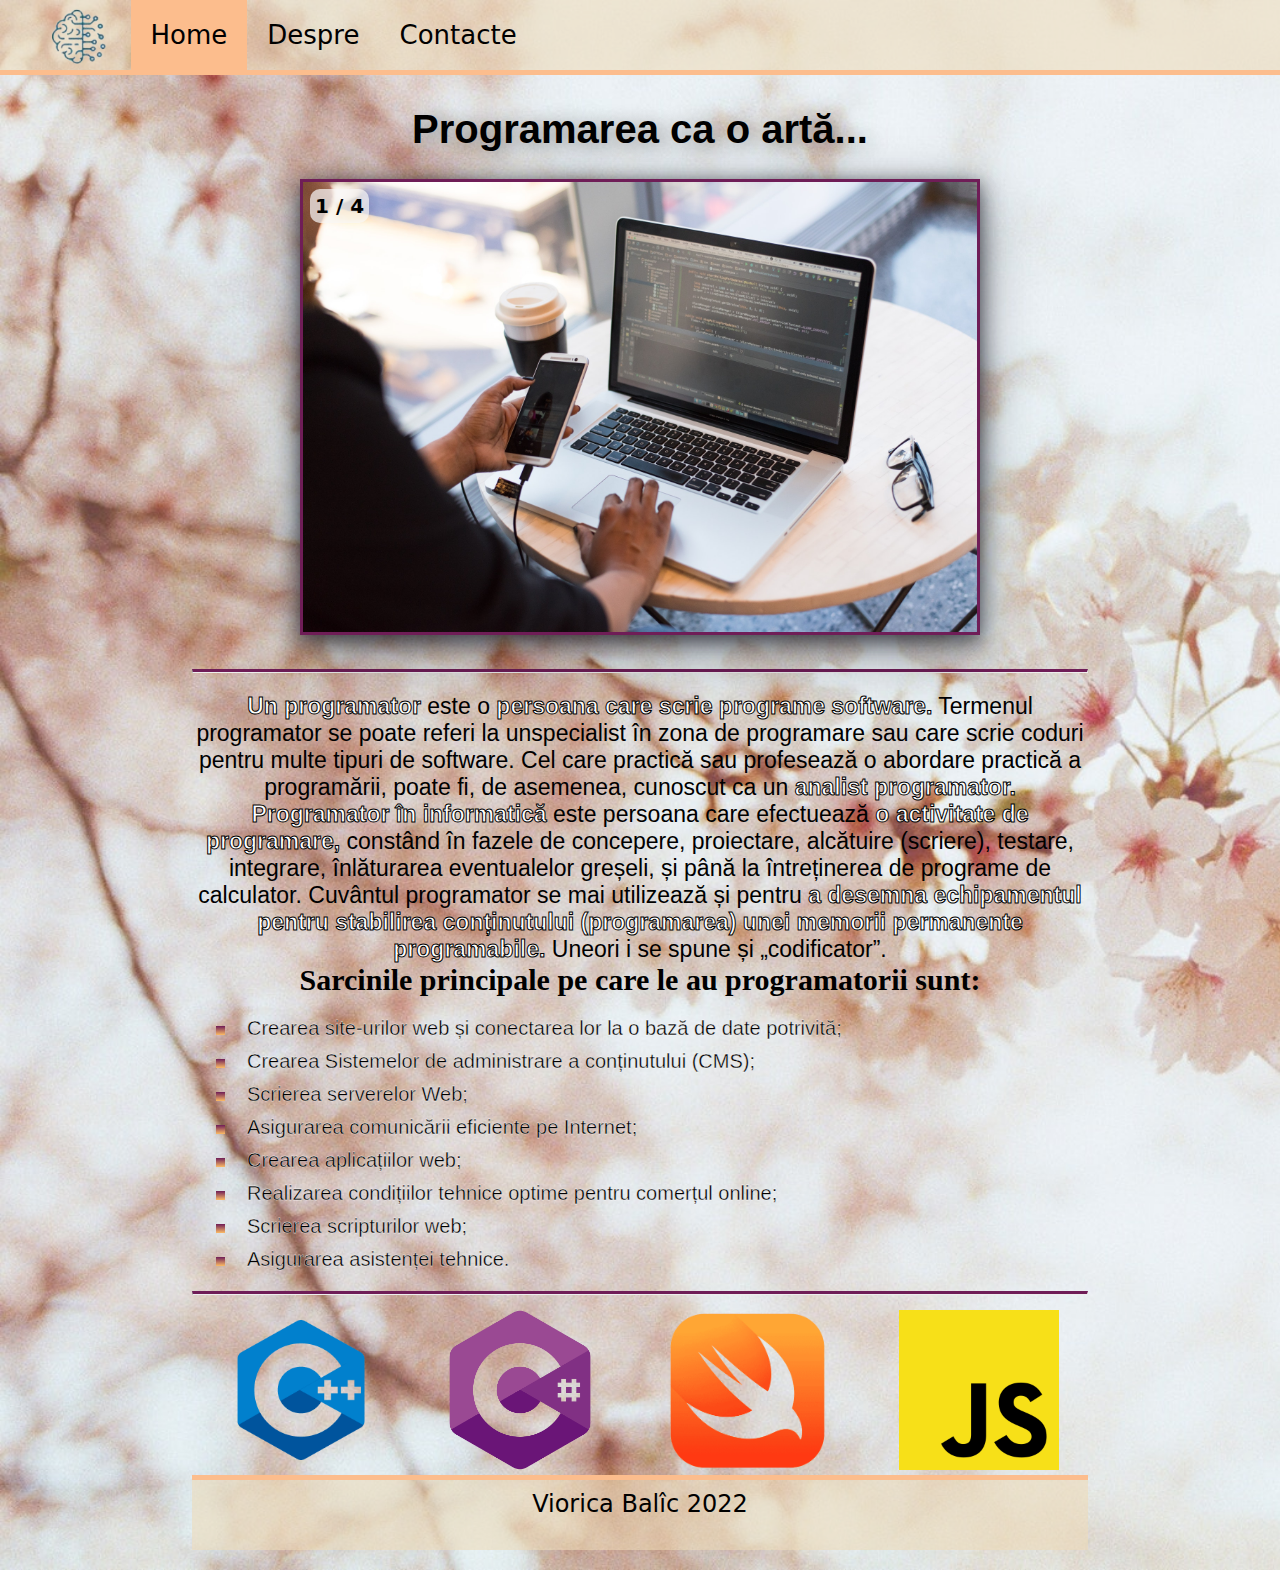
<file: index.html>
<!DOCTYPE html>
<html>

<head>
    <title>Programatori</title>
    <meta charset="UTF-8">
    <meta name="viewport" content="width=device-width, initial-scale=1.0" />
    <link rel="stylesheet" href="https://cdnjs.cloudflare.com/ajax/libs/font-awesome/4.7.0/css/font-awesome.min.css" />
    <link rel="stylesheet" href="css/style.css" />
    <link rel="icon" type="image/png" href="images/header.logo.png" />
    <script src="js/main.js"></script>
</head>

<body>
    <header>
        <img class="header-logo" src="images/logo-removebg-preview.png" alt="logoul siteului" />

        <div id="navbar" class="nav">
            <a href="index.html" class="active">Home</a>
            <a href="pages/despre.html">Despre</a>
            <a href="pages/contacte.html">Contacte</a>
            <a class="hamburger-menu" onclick="mobileMenu()"><i class="fa fa-bars"></i></a>
        </div>
    </header>

    <div class="container">

        <h1 class="centered">Programarea ca o artă...</h1>

        <div class="slideshow-container">

            <div class="slide">
                <div class="numar-slide">1 / 4</div>
                <img src="images/dsepre2.jpg" />
            </div>

            <div class="slide">
                <div class="numar-slide">2 / 4</div>
                <img src="images/dsepre3.jpg" />
            </div>

            <div class="slide">
                <div class="numar-slide">3 / 4</div>
                <img src="images/despre4.jpg" />
            </div>

            <div class="slide">
                <div class="numar-slide">4 / 4</div>
                <img src="images/dsepre5.jpg" />
            </div>

        </div>

        <hr />
        <p>
        <div class="text-align">
            <b class="stroke-words">Un programator</b> este o <b class="stroke-words">persoana care scrie programe
                software.</b> Termenul programator se poate
            referi la unspecialist în zona de programare sau care scrie coduri pentru multe tipuri de software. Cel care
            practică sau profesează o abordare practică a programării, poate fi, de asemenea, cunoscut ca un <b
                class="stroke-words">analist
                programator.</b> <b class="stroke-words">Programator în informatică</b> este persoana care efectuează <b
                class="stroke-words">o
                activitate de programare,</b> constând în fazele de concepere, proiectare, alcătuire (scriere), testare,
            integrare, înlăturarea eventualelor greșeli, și până la întreținerea de programe de calculator. Cuvântul
            programator se mai utilizează și pentru <b class="stroke-words">a desemna echipamentul pentru stabilirea
                conținutului
                (programarea) unei memorii permanente programabile.</b> Uneori i se spune și „codificator”.
        </div>
        <div class="b">
            <b>Sarcinile principale pe care le au programatorii sunt:</b>
        </div>
        <ul class="words-stroke">
            <li>Crearea site-urilor web și conectarea lor la o bază de date potrivită;</li>
            <li>Crearea Sistemelor de administrare a conținutului (CMS);</li>
            <li>Scrierea serverelor Web;</li>
            <li>Asigurarea comunicării eficiente pe Internet;</li>
            <li>Crearea aplicațiilor web;</li>
            <li>Realizarea condițiilor tehnice optime pentru comerțul online;</li>
            <li>Scrierea scripturilor web;</li>
            <li>Asigurarea asistenței tehnice.</li>
        </ul>
        </p>
        <hr />

        <div class="container-limbaje">
            <a href="https://ro.wikipedia.org/wiki/C%2B%2B" target="_blank">
                <img class="img-limbaj" src="images/c++.png" alt="C++" />
            </a>
            <a href="https://ro.wikipedia.org/wiki/C_sharp" target="_blank">
                <img class="img-limbaj" src="images/c sharp.png" alt="C Sharp" />
            </a>
            <a href="https://ro.wikipedia.org/wiki/Swift_(limbaj_de_programare)" target="_blank">
                <img class="img-limbaj" src="images/swift.png" alt="Swift" />
            </a>
            <a href="https://ro.wikipedia.org/wiki/JavaScript" target="_blank">
                <img class="img-limbaj" src="images/javascript.png" alt="JavaScript" />
            </a>
        </div>

        <footer>
            <div class="centered footer-info">
                <span>Viorica Balîc</span>
                <span>2022</span>
            </div>
        </footer>

        <script src="js/main.js"></script>
        <script src="js/slider.js"></script>
</body>

</html>
</file>
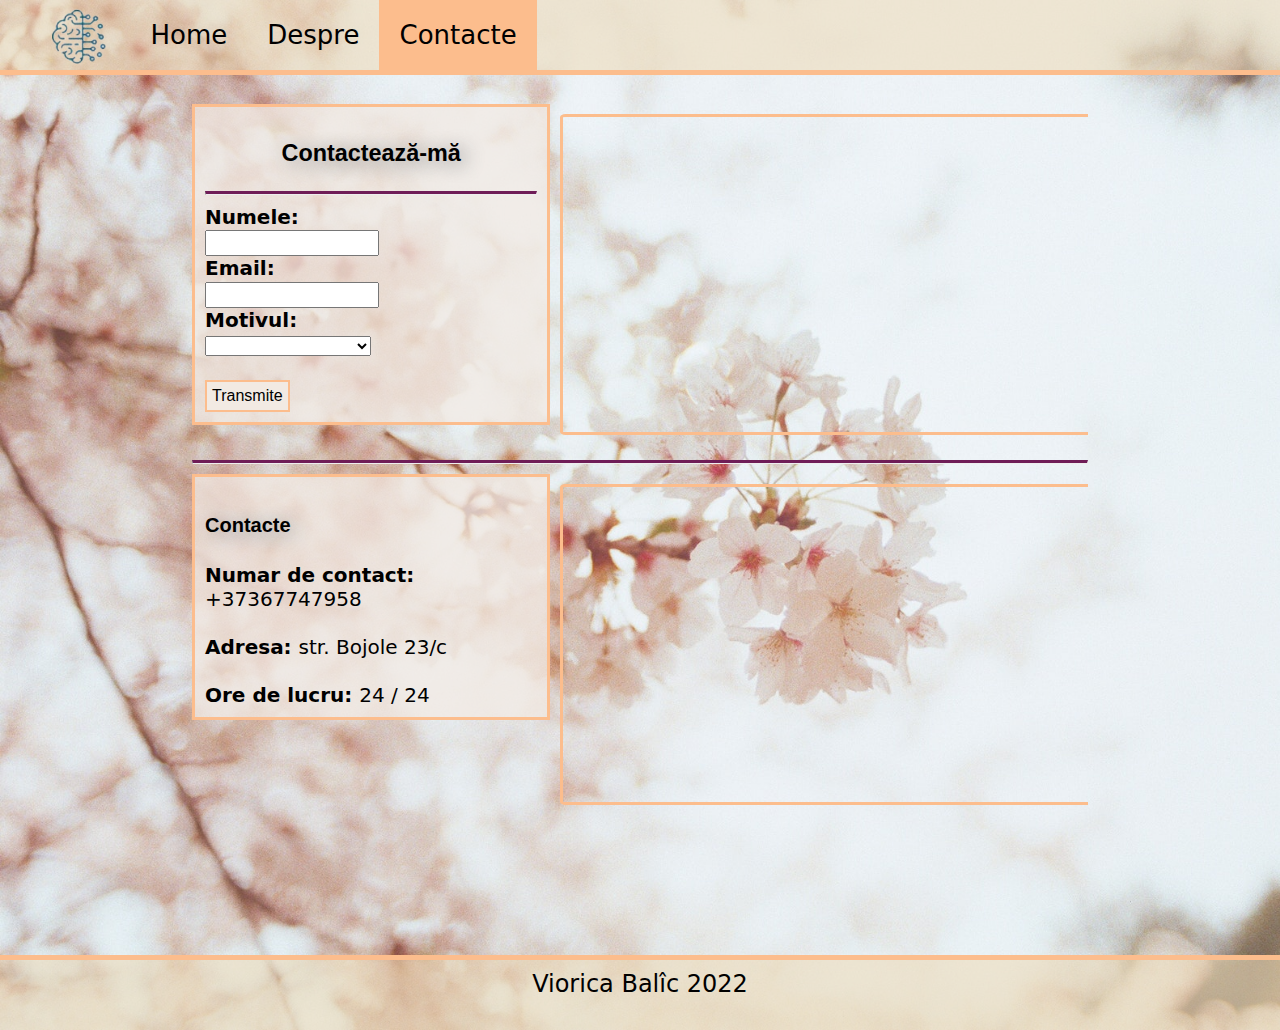
<file: pages/contacte.html>
<!DOCTYPE html>
<html>

<head>
    <title>Programatori</title>
    <meta charset="UTF-8">
    <meta name="viewport" content="width=device-width, initial-scale=1.0" />
    <link rel="stylesheet" href="https://cdnjs.cloudflare.com/ajax/libs/font-awesome/4.7.0/css/font-awesome.min.css" />
    <link rel="stylesheet" href="../css/style.css" />
    <link rel="icon" type="image/png" href="../images/header.logo.png" />
    <script src="../js/main.js"></script>
</head>

<body>
    <header>
        <img class="header-logo" src="../images/logo-removebg-preview.png" alt="logoul siteului" />
       
            </a>
        <div id="navbar" class="nav">
            <a href="../index.html">Home</a>
            <a href="../pages/despre.html">Despre</a>
            <a href="" class="active">Contacte</a>
            <a class="hamburger-menu" onclick="mobileMenu()"><i class="fa fa-bars"></i></a>
        </div>
    </header>

    <div class="container">
        <br />

        <div class="row">
            <div class="col-4">
                <div class="contact-form">
                    <h3 class="centered">Contactează-mă</h3>
                    <hr>

                    <form>
                        <label for="nume"><b>Numele: </b></label><br />
                        <input class="input-box" type="text" name="nume" id="nume" /><br />

                        <label for="email"><b>Email: </b></label><br />
                        <input class="input-box" type="email" name="email" id="email" required /><br />

                        <label for="motiv"><b>Motivul: </b></label><br />
                        <select class="input-box" name="motiv" id="email">
                            <option></option>
                            <option>Vreau un site</option>
                            <option>Vreau o aplicație desktop</option>
                            <option>Vreau să învăț programarea</option>
                        </select>

                        <br /><br />
                        <input class="input-submit" type="submit" value="Transmite" />
                    </form>
                </div>
            </div>
            <div class="col-6">
                <div class="container-iframe centered">
                    <iframe style="border: 3px solid #fcbd8d; border-radius: 1%;" width="560" height="315" src="https://www.youtube.com/embed/RXGYuovuKe4" title="YouTube video player" frameborder="0" allow="accelerometer; autoplay; clipboard-write; encrypted-media; gyroscope; picture-in-picture" allowfullscreen></iframe>
                </div>
            </div>
        </div>

        <hr />
        <div class="row">
            <div class="col-4">
                <div class="container-contacte">
                    <h4>Contacte</h4>

                    <b>Numar de contact: </b><span>+37367747958</span><br /><br />
                    <b>Adresa: </b><span>str. Bojole 23/c</span><br /><br />
                    <b>Ore de lucru: </b><span>24 / 24</span>
                </div>
            </div>
            <div class="col-6">
                <div class="container-iframe centered">
                    <iframe style="border: 3px solid #fcbd8d; border-radius: 1%;" width="560" height="315" src="https://www.google.com/maps/embed?pb=!1m18!1m12!1m3!1d21665.83273078177!2d28.301273339550782!3d47.25122339999998!2m3!1f0!2f0!3f0!3m2!1i1024!2i768!4f13.1!3m3!1m2!1s0x40cbb988b9c6fef7%3A0xdcb3b30d6bb94532!2zQ8SDbMSDcmHFn2ksIE1vbGRvdmE!5e0!3m2!1sro!2s!4v1659285480299!5m2!1sro!2s"width="100%" height="450" allowfullscreen="" loading="lazy"referrerpolicy="no-referrer-when-downgrade"></iframe>
                </div>
            </div>
        </div>
    </div>

    <footer>
        <div class="centered footer-info">
            <span>Viorica Balîc</span>
            <span>2022</span>
        </div>
    </footer>
</body>

</html>
</file>
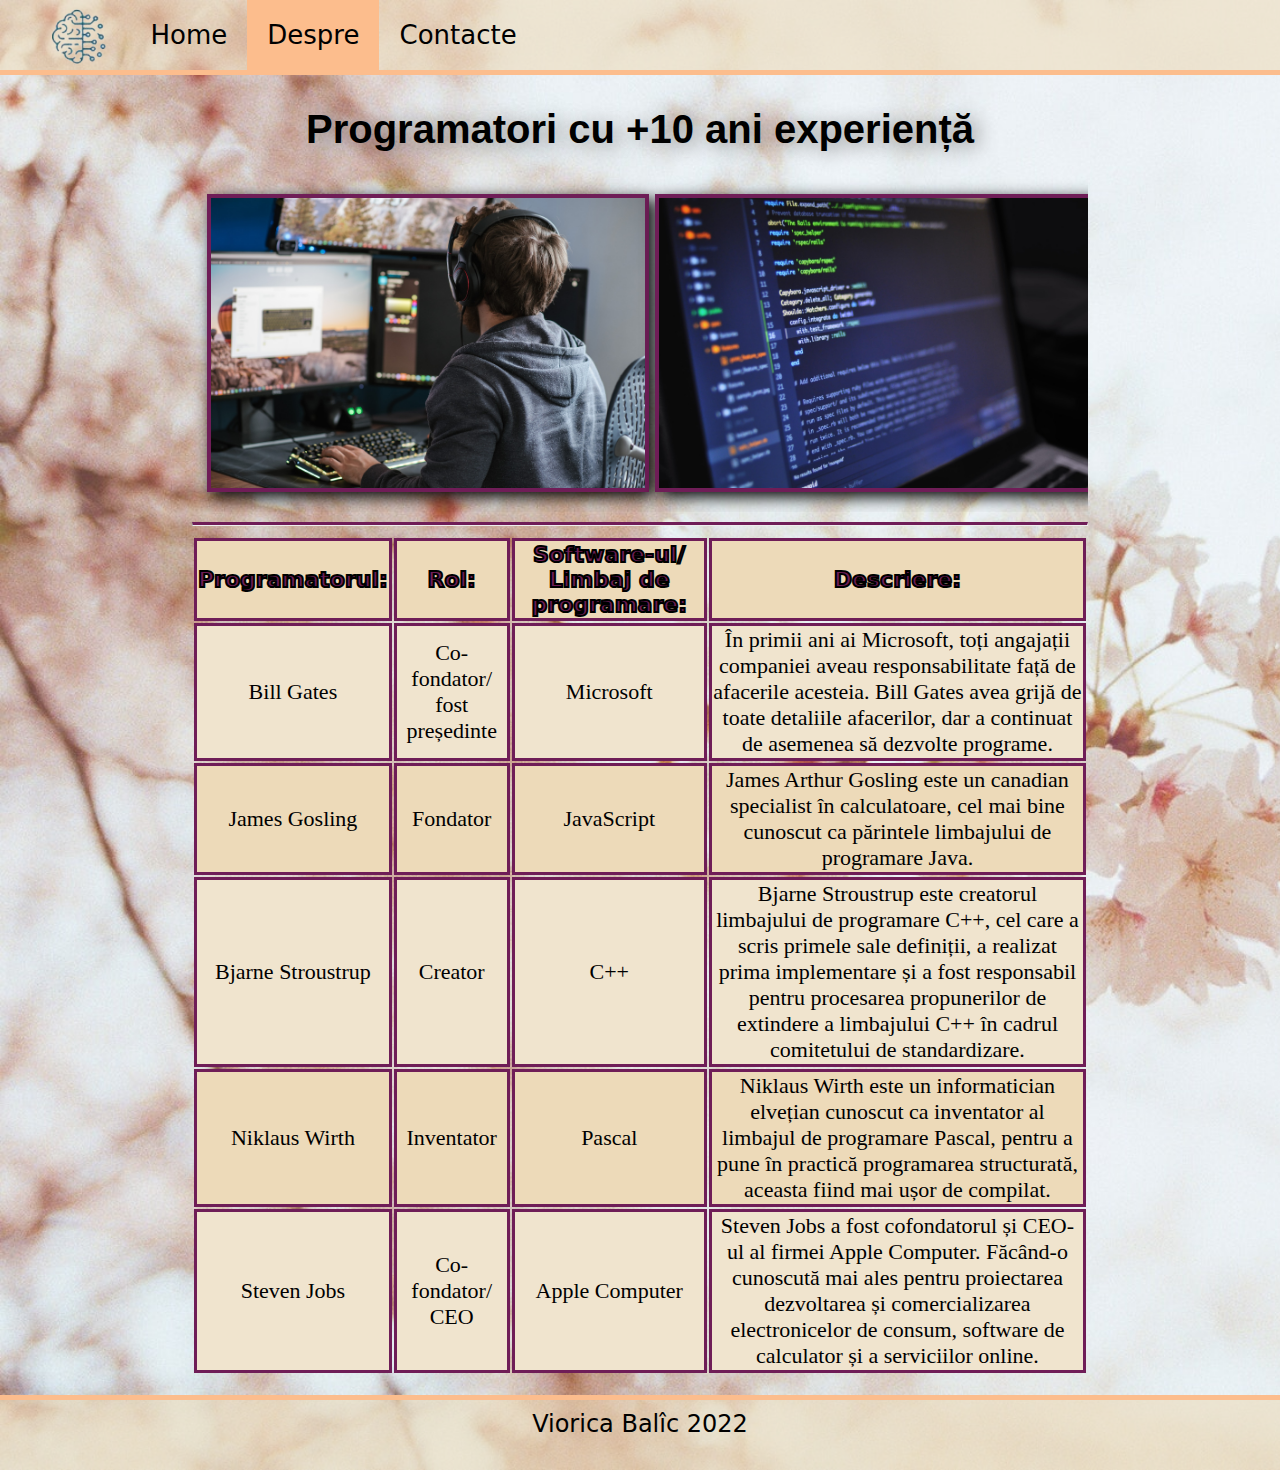
<file: pages/despre.html>
<!DOCTYPE html>
<html>

<head>
    <title>Programatori</title>
    <meta charset="UTF-8">
    <meta name="viewport" content="width=device-width, initial-scale=1.0" />
    <link rel="stylesheet" href="../css/style.css" />
    <link rel="stylesheet" href="https://cdnjs.cloudflare.com/ajax/libs/font-awesome/4.7.0/css/font-awesome.min.css" />
    <link rel="icon" type="image/png" href="../images/header.logo.png" />
    <script src="../js/main.js"></script>
</head>

<body>
    <header>
        <img class="header-logo" src="../images/logo-removebg-preview.png" alt="logoul siteului" />

        <div id="navbar" class="nav">
            <a href="../index.html">Home</a>
            <a href="despre.html" class="active">Despre</a>
            <a href="contacte.html">Contacte</a>
            <a class="hamburger-menu" onclick="mobileMenu()"><i class="fa fa-bars"></i></a>
        </div>
    </header>

    <div class="container">
        <h1 class="centered">Programatori cu +10 ani experiență</h1>
        <div class="row">
            <div class="col-5 centered">
                <img class="img-despre" src="../images/pexel1.jpg" alt="Despre mine 1">
            </div>
            <div class="col-5 centered">
                <img class="img-despre" src="../images/pexel2.jpg" alt="Despre mine 2">
            </div>
        </div>

        <hr />
        <table>
            <div class="table-date">
                <tr class="text-table">
                    <th>Programatorul: </th>
                    <th>Rol: </th>
                    <th>Software-ul/ Limbaj de programare: </th>
                    <th>Descriere: </th>
                </tr>
                <tr class="table-text">
                    <td>Bill Gates</td>
                    <td>Co-fondator/ fost președinte</td>
                    <td>Microsoft</td>
                    <td> În primii ani ai Microsoft, toți
                        angajații companiei aveau responsabilitate față de afacerile acesteia.
                        Bill Gates avea grijă de toate detaliile afacerilor, dar a continuat de asemenea să
                        dezvolte programe.</td>
                </tr>
                <tr class="table-text">
                    <td>James Gosling</td>
                    <td>Fondator</td>
                    <td>JavaScript</td>
                    <td>James Arthur Gosling este un canadian specialist în calculatoare, cel mai
                        bine cunoscut ca
                        părintele limbajului de programare Java.</td>
                </tr>
                <tr class="table-text">
                    <td>Bjarne Stroustrup</td>
                    <td>Creator</td>
                    <td>C++</td>
                    <td>Bjarne Stroustrup este creatorul limbajului de programare C++, cel care a
                        scris primele sale
                        definiții, a realizat prima implementare și a fost
                        responsabil pentru procesarea propunerilor de extindere a limbajului C++ în cadrul
                        comitetului
                        de standardizare.</td>
                </tr>
                <tr class="table-text">
                    <td>Niklaus Wirth</td>
                    <td>Inventator</td>
                    <td>Pascal</td>
                    <td>Niklaus Wirth este un informatician elvețian cunoscut ca inventator al
                        limbajul de
                        programare
                        Pascal, pentru a pune în practică programarea structurată, aceasta fiind mai ușor de
                        compilat.
                    </td>
                </tr>
                <tr class="table-text">
                    <td>Steven Jobs</td>
                    <td>Co-fondator/ CEO</td>
                    <td>Apple Computer</td>
                    <td>Steven Jobs a fost cofondatorul și CEO-ul al firmei Apple Computer. Făcând-o
                        cunoscută mai
                        ales
                        pentru proiectarea dezvoltarea și comercializarea electronicelor de consum, software de
                        calculator și a serviciilor online.</td>
                </tr>
            </div>
    </div>
    </table>
    </div>

    <footer>
        <div class="centered footer-info">
            <span>Viorica Balîc</span>
            <span>2022</span>
        </div>
    </footer>
</body>

</html>
</file>
<file: css/style.css>
body {
    margin: auto 0;
    background-image: url(../images/pexels-sl-wong-1023953.jpg);
    background-size: cover;
    background-repeat: none;
    font-family: system-ui, -apple-system, BlinkMacSystemFont, 'Segoe UI', Roboto, Oxygen, Ubuntu, Cantarell, 'Open Sans', 'Helvetica Neue', sans-serif, cursive;
    font-size: 20px;
}

header {
    background-color: #eddab994;
    min-height: 70px;
    border-bottom: 5px solid #fcbd8d;
}

header a {
    float: left;
    color: black;
    text-decoration: none;
    font-size: 26px;
    padding: 20px;
}

header a.active {
    background-color: #fcbd8d;
}

header a:hover {
    background-color: rgba(255, 204, 187, 0.458);
}

footer {
    height: 70px;
    background-color: #eddab994;
    border-top: 5px solid #fcbd8d;
    width: 100%;
}

h1,
h2,
h3,
h4,
h5,
h6 {
    font-family: 'Lucida Sans', 'Lucida Sans Regular', 'Lucida Grande', 'Lucida Sans Unicode', Geneva, Verdana, sans-serif;
    text-shadow: 5px 3px 20px gray;
}

img {
    max-width: 100%;
}

p {
    line-height: 150%;
    color: black;
}

hr {
    border-top: 3px solid #6f1d57;
}

.container {
    min-height: 95vh;
    padding: 5px 15% 20px 15%;
}

.header-logo {
    float: left;
    height: 60px;
    margin: 6px 20px 10px 45px;
}

.centered {
    text-align: center;
}

.footer-info {
    margin-top: 10px;
    font-size: 24px;
}

.container-limbaje {
    display: flex;
    justify-content: space-around;
    flex-wrap: wrap;
}

.img-limbaj {
    margin-top: 5px;
    max-height: 160px;
    transition: all linear 0.5s;
}

.img-limbaj:hover {
    transform: scale(1.1);
    transition: all linear 0.5s;
}

.col-1 {
    width: 10%;
}

.col-2 {
    width: 20%;
}

.col-3 {
    width: 30%;
}

.col-4 {
    width: 40%;
}

.col-5 {
    width: 50%;
}

.col-6 {
    width: 60%;
}

.col-7 {
    width: 70%;
}

.col-8 {
    width: 80%;
}

.col-9 {
    width: 90%;
}

.col-10 {
    width: 100%;
}

[class*="col-"] {
    float: left;
}

.row {
    overflow: hidden;
}

.input-box {
    width: 50%;
    height: 20px;
}

.input-submit {
    font-size: 16px;
    background-color: #f2eae3;
    padding: 5px;
    border: 2px solid #fcbd8d;
}


.contact-form {
    background-color: #f2eae3c3;
    padding: 10px;
    border: 3px solid #fcbd8d;
}

.container-contacte {
    background-color: #f2eae3c3;
    padding: 10px;
    border: 3px solid #fcbd8d;
}

.hamburger-menu {
    display: none;
    float: right;
}

.container-iframe {
    margin: auto;
    padding: 10px;
}

.img-despre {
    max-height: 290px;
    border: 4px solid #6f1d57;
    box-shadow: 5px 5px 15px black;
    margin: 15px;
}

.table,
th,
td {
    border: 3px solid #6f1d57;
}

tr {
    background: #eddab9;
}

th,
td {
    min-width: 90px;
}

table {
    width: 100%;
}

tr:nth-child(2n) {
    background-color: #f0e4ce;
}

.tabel-date {
    overflow-x: scroll;
}

.slideshow-container {
    height: 480px;
    display: flex;
    justify-content: center;
}

.slide {
    display: none;
    position: relative;
}

.slide img {
    max-width: 100%;
    max-height: 450px;
    border: 3px solid #6f1d57;
    box-shadow: rgba(17, 17, 26, 0.443) 0px 4px 16px, rgba(17, 17, 26, 0.431) 0px 8px 24px, rgba(17, 17, 26, 0.374) 0px 16px 56px;
}

.numar-slide {
    position: absolute;
    left: 10px;
    top: 10px;
    background-color: #f8f6f6b6;
    padding: 5px;
    border-radius: 10px;
    font-weight: bold;
}

.face {
    margin: 15px 15px;
    box-shadow: #00000040 0px 54px 55px, #0000001f 0px -12px 30px, #0000001f 0px 4px 6px, #0000002b 0px 12px 13px, #00000017 0px -3px 5px;
}

.logo {
    height: 50px;
    object-fit: cover;
    border-radius: 60%;
    box-shadow: #00000040 0px 54px 55px, #0000001f 0px -12px 30px, #0000001f 0px 4px 6px, #0000002b 0px 12px 13px, #00000017 0px -3px 5px;
}

.border {
    border: 3px solid #fcbd8d;
}

li {
    margin-top: 10px;
    padding-left: 15px;
    list-style-image: linear-gradient(#6f1d57, #fcbc66);
    text-align: left;
    font-family: Impact, Haettenschweiler, 'Arial Narrow Bold', sans-serif;
}

.b {
    text-align: center;
    font-family: Times, 'Arial Narrow', Arial, sans-serif, bold;
    font-size: 30px;
}

.text-align {
    text-align: center;
    font-size: 23px;
    font-family: Impact, Haettenschweiler, 'Arial Narrow Bold', sans-serif;
}

.table-text {
    text-align: center;
    font-family: 'Times New Roman', Times, serif, bold;
    font-size:22px;
}

.text-table {
    color: black;
    -webkit-text-fill-color: #6f1d57; 
    -webkit-text-stroke-width: 2px;
    -webkit-text-stroke-color: black;
    font-size: 22px;
}

.stroke-words {
    color: white;
    -webkit-text-fill-color: white; 
    -webkit-text-stroke-width: 1px;
    -webkit-text-stroke-color: black;
}

.words-stroke {
    color: black;
    -webkit-text-fill-color: black; 
    -webkit-text-stroke-width: 0.3px;
    -webkit-text-stroke-color: white;
}

/*SUNT MEREU LA URMA!*/
@media (max-width: 770px) {

    .container {
        padding: 5px 5% 20px 5%;
    }

    [class*="col-"] {
        width: 100%;
    }

    .nav a {
        display: none;
    }

    a.hamburger-menu {
        display: block;
        position: absolute;
        right: 0;
        top: 0;
    }

    .nav.mobile a {
        float: none;
        display: block;
        text-align: left;
    }

    .slideshow-container {
        height: 270px;
    }

    .slide {
        max-height: 250px;
    }
}
</file>
